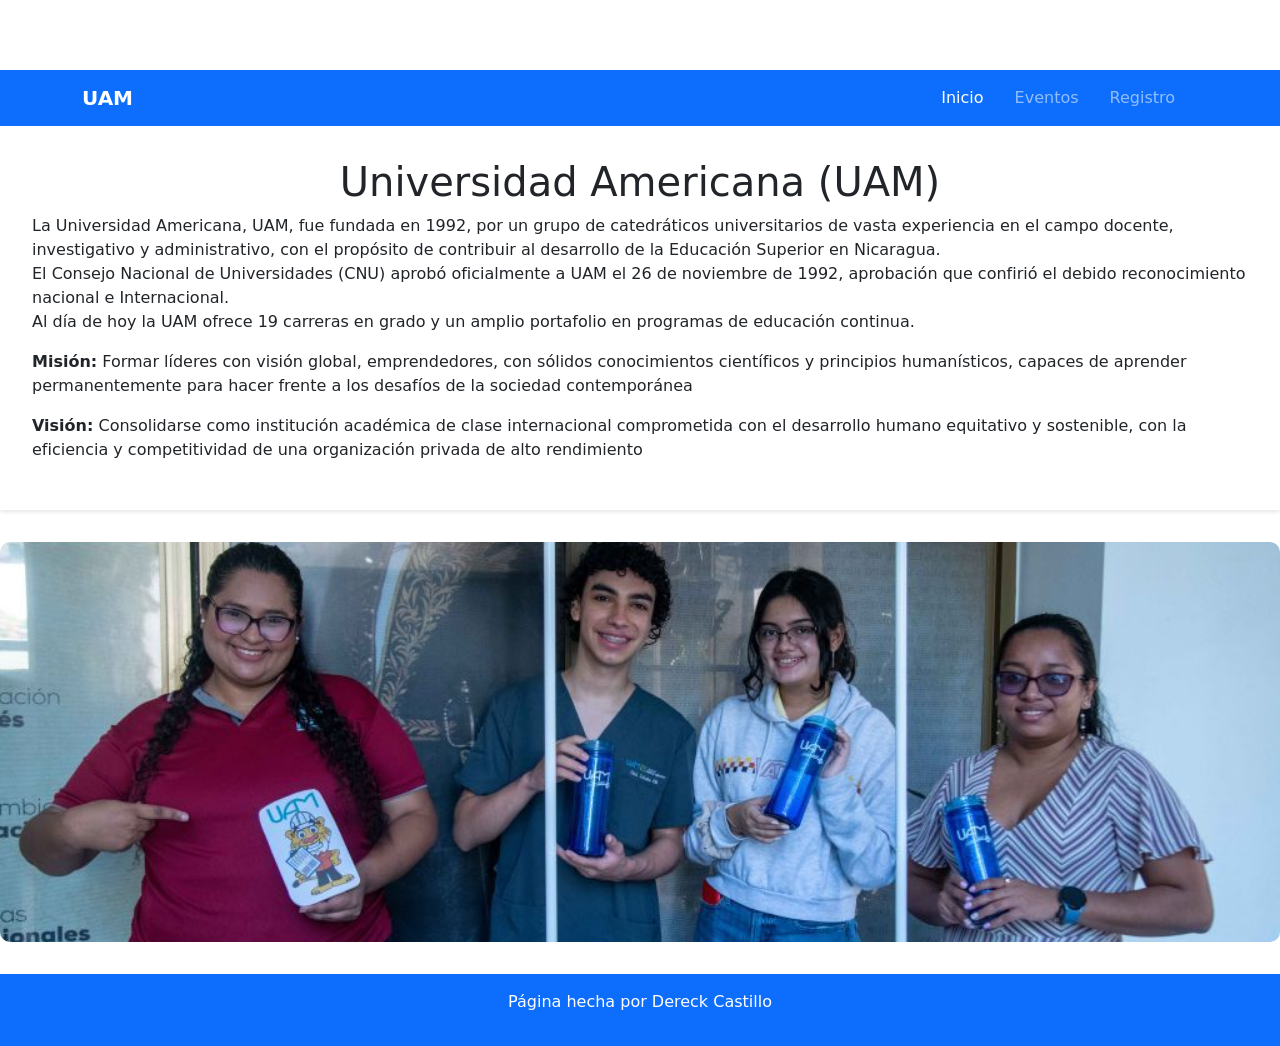
<file: index.html>
<!DOCTYPE html>
<html lang="es">
<head>
  <meta charset="UTF-8">
  <meta name="viewport" content="width=device-width, initial-scale=1.0">
  <title>UAM - Inicio</title>
  <link rel="stylesheet" href="style.css">
  <link href="https://cdn.jsdelivr.net/npm/bootstrap@5.3.3/dist/css/bootstrap.min.css" rel="stylesheet">
  <script src="https://cdn.jsdelivr.net/npm/bootstrap@5.3.3/dist/js/bootstrap.bundle.min.js"></script>

</head>
<body>
  <nav class="navbar navbar-expand-lg navbar-dark bg-primary">
    <div class="container">
      <a class="navbar-brand" href="index.html">UAM</a>
      <button class="navbar-toggler" type="button" data-bs-toggle="collapse" data-bs-target="#navbarNav" 
        aria-controls="navbarNav" aria-expanded="false" aria-label="Toggle navigation">
        <span class="navbar-toggler-icon"></span>
      </button>
      
      <div class="collapse navbar-collapse" id="navbarNav">
        <ul class="navbar-nav ms-auto">
          <li class="nav-item">
            <a class="nav-link active" href="index.html">Inicio</a>
          </li>
          <li class="nav-item">
            <a class="nav-link" href="eventos.html">Eventos</a>
          </li>
          <li class="nav-item">
            <a class="nav-link" href="registro.html">Registro</a>
          </li>
        </ul>
      </div>
    </div>
  </nav>
  

  <header>
    <h1 style="text-align: center;">Universidad Americana (UAM)</h1>
    <p>La Universidad Americana, UAM, fue fundada en 1992, por un grupo de catedráticos universitarios de vasta experiencia en el campo docente, investigativo y administrativo, con el propósito de contribuir al desarrollo de la Educación Superior en Nicaragua. <br>
    El Consejo Nacional de Universidades (CNU) aprobó oficialmente a UAM el 26 de noviembre de 1992, aprobación que confirió el debido reconocimiento nacional e Internacional. <br>
    Al día de hoy la UAM ofrece 19 carreras en grado y un amplio portafolio en programas de educación continua. </p>
    <p><strong>Misión:</strong> Formar líderes con visión global, emprendedores, con sólidos conocimientos científicos y principios humanísticos, capaces de aprender permanentemente para hacer frente a los desafíos de la sociedad contemporánea</p>
    <p><strong>Visión:</strong> Consolidarse como institución académica de clase internacional comprometida con el desarrollo humano equitativo y sostenible, con la eficiencia y competitividad de una organización privada de alto rendimiento</p>
  </header>

  <section class="carrusel">
    <img src="images/uamactividades.jpg" class="slide active">
    <img src="images/uamconferencias.jpg" class="slide">
    <img src="images/uamcancha.jpeg" class="slide">
  </section>

  <script src="script.js"></script>
</body>
<footer>
    <p>Página hecha por Dereck Castillo</p>
</footer>
</html>
</file>
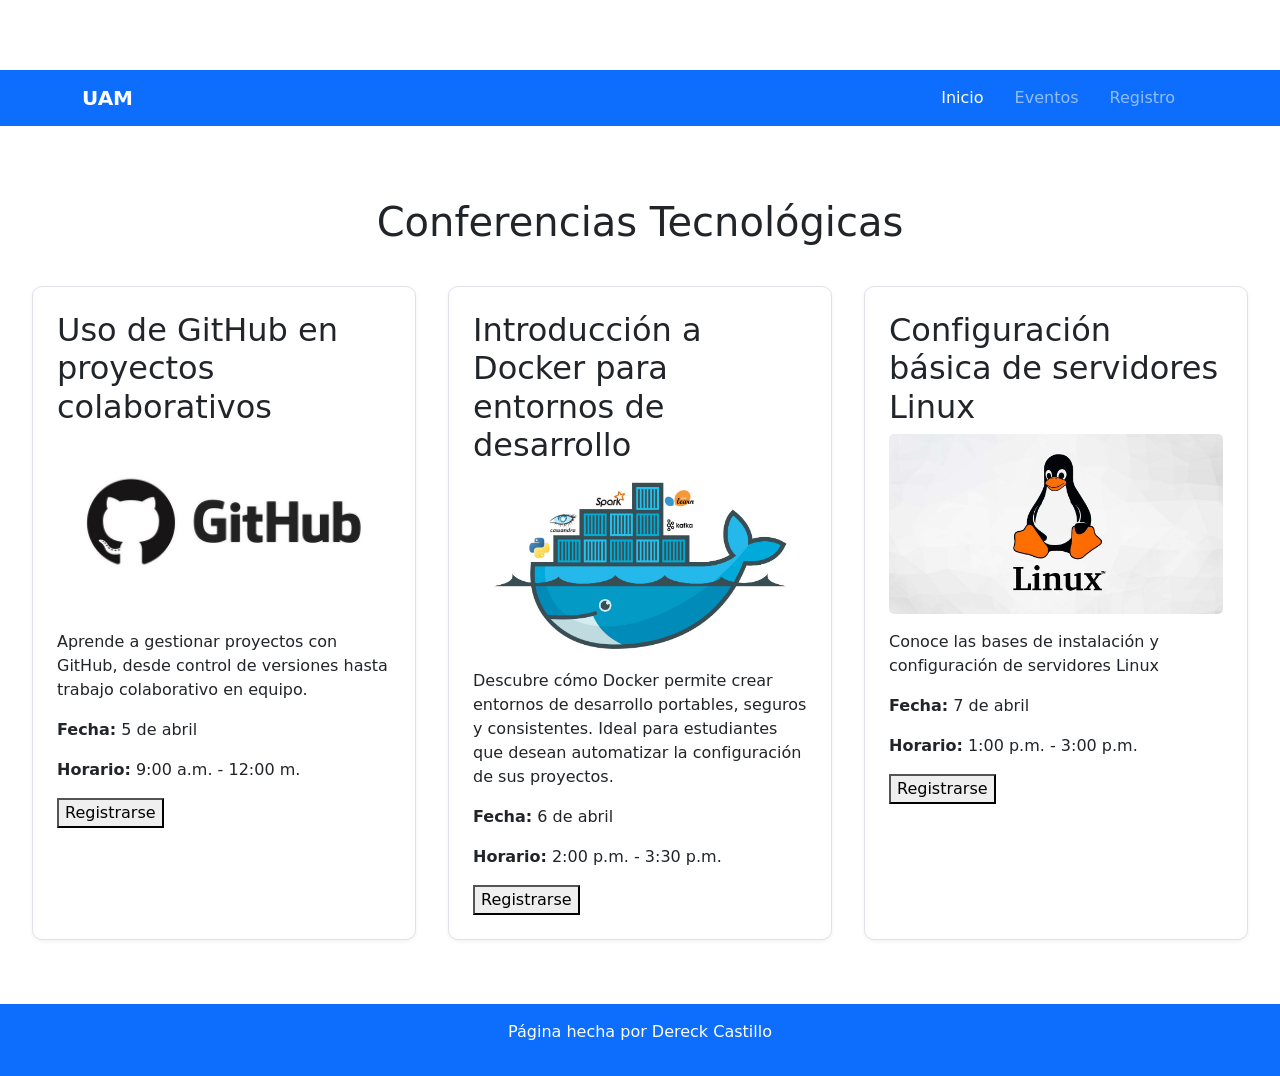
<file: eventos.html>
<!DOCTYPE html>
<html lang="es">
<head>
  <meta charset="UTF-8" />
  <meta name="viewport" content="width=device-width, initial-scale=1.0"/>
  <title>Eventos UAM</title>
  <link rel="stylesheet" href="style.css"/>
  <link href="https://cdn.jsdelivr.net/npm/bootstrap@5.3.3/dist/css/bootstrap.min.css" rel="stylesheet">
  <script src="https://cdn.jsdelivr.net/npm/bootstrap@5.3.3/dist/js/bootstrap.bundle.min.js"></script>

</head>
<body>
  <nav class="navbar navbar-expand-lg navbar-dark bg-primary">
    <div class="container">
      <a class="navbar-brand" href="index.html">UAM</a>
      <button class="navbar-toggler" type="button" data-bs-toggle="collapse" data-bs-target="#navbarNav" 
        aria-controls="navbarNav" aria-expanded="false" aria-label="Toggle navigation">
        <span class="navbar-toggler-icon"></span>
      </button>
      
      <div class="collapse navbar-collapse" id="navbarNav">
        <ul class="navbar-nav ms-auto">
          <li class="nav-item">
            <a class="nav-link active" href="index.html">Inicio</a>
          </li>
          <li class="nav-item">
            <a class="nav-link" href="eventos.html">Eventos</a>
          </li>
          <li class="nav-item">
            <a class="nav-link" href="registro.html">Registro</a>
          </li>
        </ul>
      </div>
    </div>
  </nav>
  
<br>
<br>
<br>
  <h1 style="text-align: center;">Conferencias Tecnológicas</h1>

  <section class="eventos">
    <div class="evento">
      <h2>Uso de GitHub en proyectos colaborativos</h2>
      <img src="images/github.jpg" alt="GitHub" class="evento-img" />
      <p>Aprende a gestionar proyectos con GitHub, desde control de versiones hasta trabajo colaborativo en equipo.</p>
      <p><strong>Fecha:</strong> 5 de abril</p>
      <p><strong>Horario:</strong> 9:00 a.m. - 12:00 m.</p>
      <button onclick="location.href='registro.html'">Registrarse</button>
    </div>

    <div class="evento">
      <h2>Introducción a Docker para entornos de desarrollo</h2>
      <img src="images/docker.png" alt="Docker" class="evento-img" />
      <p>Descubre cómo Docker permite crear entornos de desarrollo portables, seguros y consistentes. Ideal para estudiantes que desean automatizar la configuración de sus proyectos.</p>
      <p><strong>Fecha:</strong> 6 de abril</p>
      <p><strong>Horario:</strong> 2:00 p.m. - 3:30 p.m.</p>
      <button onclick="location.href='registro.html'">Registrarse</button>
    </div>

    <div class="evento">
      <h2>Configuración básica de servidores Linux</h2>
      <img src="images/linux.jpg" alt="Linux" class="evento-img" />
      <p>Conoce las bases de instalación y configuración de servidores Linux</p>
      <p><strong>Fecha:</strong> 7 de abril</p>
      <p><strong>Horario:</strong> 1:00 p.m. - 3:00 p.m.</p>
      <button onclick="location.href='registro.html'">Registrarse</button>
    </div>
  </section>
</body>
<footer>
    <p>Página hecha por Dereck Castillo</p>
</footer>
</html>
</file>
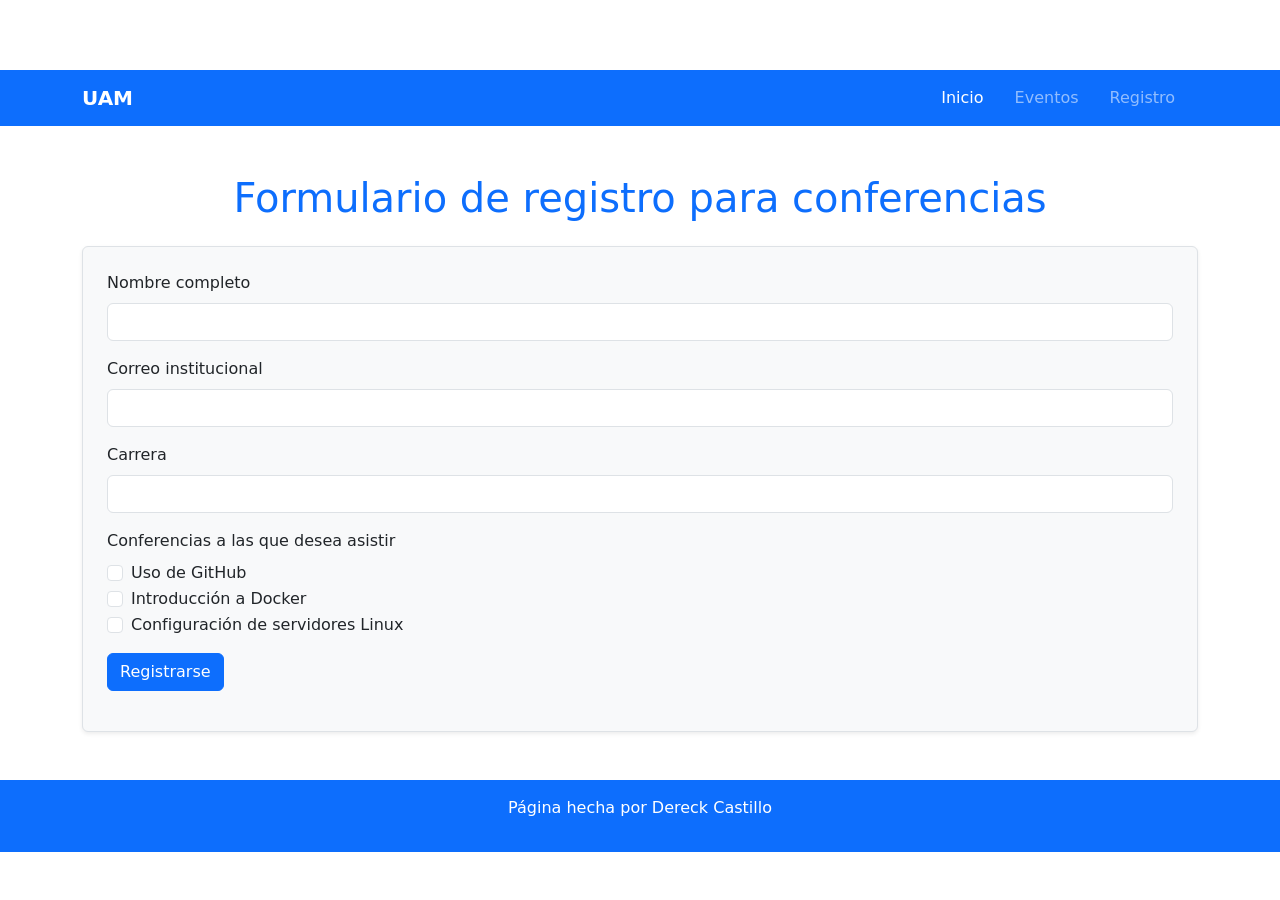
<file: registro.html>
<!DOCTYPE html>
<html lang="es">
<head>
  <meta charset="UTF-8">
  <meta name="viewport" content="width=device-width, initial-scale=1.0">
  <title>Registrarse</title>
  <link rel="stylesheet" href="style.css">
  <link href="https://cdn.jsdelivr.net/npm/bootstrap@5.3.3/dist/css/bootstrap.min.css" rel="stylesheet">
  <script src="https://cdn.jsdelivr.net/npm/bootstrap@5.3.3/dist/js/bootstrap.bundle.min.js"></script>

</head>
<body>
  <nav class="navbar navbar-expand-lg navbar-dark bg-primary">
    <div class="container">
      <a class="navbar-brand" href="index.html">UAM</a>
      <button class="navbar-toggler" type="button" data-bs-toggle="collapse" data-bs-target="#navbarNav" 
        aria-controls="navbarNav" aria-expanded="false" aria-label="Toggle navigation">
        <span class="navbar-toggler-icon"></span>
      </button>
      
      <div class="collapse navbar-collapse" id="navbarNav">
        <ul class="navbar-nav ms-auto">
          <li class="nav-item">
            <a class="nav-link active" href="index.html">Inicio</a>
          </li>
          <li class="nav-item">
            <a class="nav-link" href="eventos.html">Eventos</a>
          </li>
          <li class="nav-item">
            <a class="nav-link" href="registro.html">Registro</a>
          </li>
        </ul>
      </div>
    </div>
  </nav>
  

  <div class="container my-5">
    <h1 class="text-primary text-center mb-4">Formulario de registro para conferencias</h1>
    <form id="registroForm" class="p-4 bg-light border rounded shadow-sm">
      
      <div class="mb-3">
        <label for="nombre" class="form-label">Nombre completo</label>
        <input type="text" class="form-control" id="nombre" required>
      </div>
  
      <div class="mb-3">
        <label for="correo" class="form-label">Correo institucional</label>
        <input type="email" class="form-control" id="correo" required>
      </div>
  
      <div class="mb-3">
        <label for="carrera" class="form-label">Carrera</label>
        <input type="text" class="form-control" id="carrera" required>
      </div>
  
      <div class="mb-3">
        <label class="form-label">Conferencias a las que desea asistir</label>
        <div class="form-check">
          <input class="form-check-input" type="checkbox" name="conferencias" value="github" id="github">
          <label class="form-check-label" for="github">Uso de GitHub</label>
        </div>
        <div class="form-check">
          <input class="form-check-input" type="checkbox" name="conferencias" value="docker" id="docker">
          <label class="form-check-label" for="docker">Introducción a Docker</label>
        </div>
        <div class="form-check">
          <input class="form-check-input" type="checkbox" name="conferencias" value="linux" id="linux">
          <label class="form-check-label" for="linux">Configuración de servidores Linux</label>
        </div>
      </div>
  
      <button type="submit" class="btn btn-primary">Registrarse</button>
      <p id="mensaje" class="mt-3"></p>
    </form>
  </div>
  

  <script src="script.js"></script>
</body>
<footer>
    <p>Página hecha por Dereck Castillo</p>
</footer>
</html>
</file>
<file: style.css>
body {
    font-family: 'Segoe UI', sans-serif;
    padding-top: 70px;
    background-color: #f8f9fa;
  }
  
  nav {
    background-color: #0d6efd;
    padding: 1rem;
  }
  
  nav a {
    color: white;
    margin-right: 15px;
    text-decoration: none;
    font-weight: bold;
  }
  
  nav a:hover {
    text-decoration: underline;
  }
  
  header {
    padding: 2rem;
    background-color: #ffffff;
    box-shadow: 0 2px 4px rgba(0,0,0,0.1);
    margin-bottom: 2rem;
  }
  
  h1 {
    color: #007bff;
    margin-bottom: 1rem;
  }
  
  .carrusel img {
    width: 100%;
    max-height: 400px;
    object-fit: cover;
    display: none;
    border-radius: 10px;
  }
  .carrusel img.active {
    display: block;
  }
  
  .eventos {
    display: grid;
    gap: 2rem;
    grid-template-columns: repeat(auto-fit, minmax(300px, 1fr));
    padding: 2rem;
  }
  
  .evento {
    background-color: #ffffff;
    border: 1px solid #dee2e6;
    border-radius: 10px;
    padding: 1.5rem;
    box-shadow: 0 2px 4px rgba(0,0,0,0.05);
  }
  
  .evento img {
    width: 100%;
    height: 180px;
    object-fit: cover;
    margin-bottom: 1rem;
    border-radius: 5px;
  }
  
  footer {
    text-align: center;
    padding: 1rem;
    background-color: #0d6efd;
    color: white;
    margin-top: 2rem;
  }
  
  .form-group {
    margin-bottom: 1.5rem;
  }
  
  .checkboxes label {
    display: block;
    margin-bottom: 0.5rem;
  }
</file>
